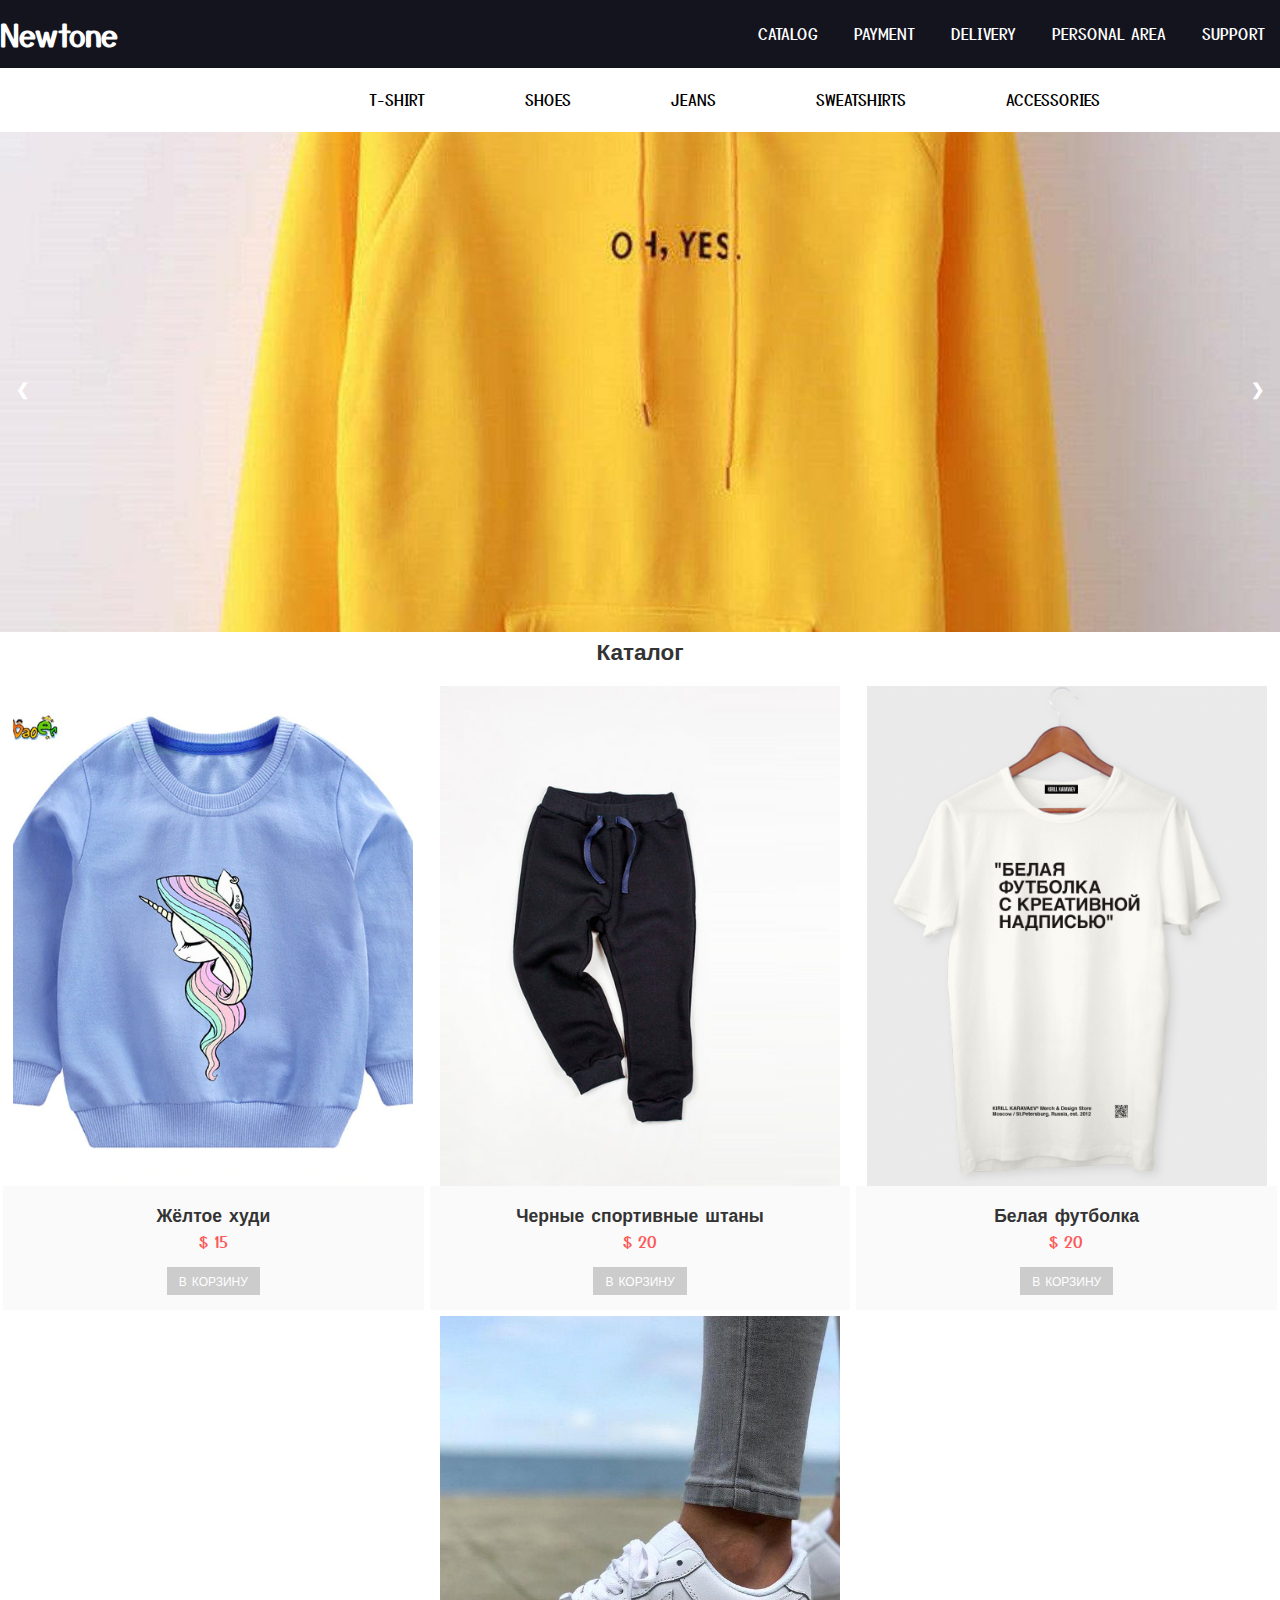
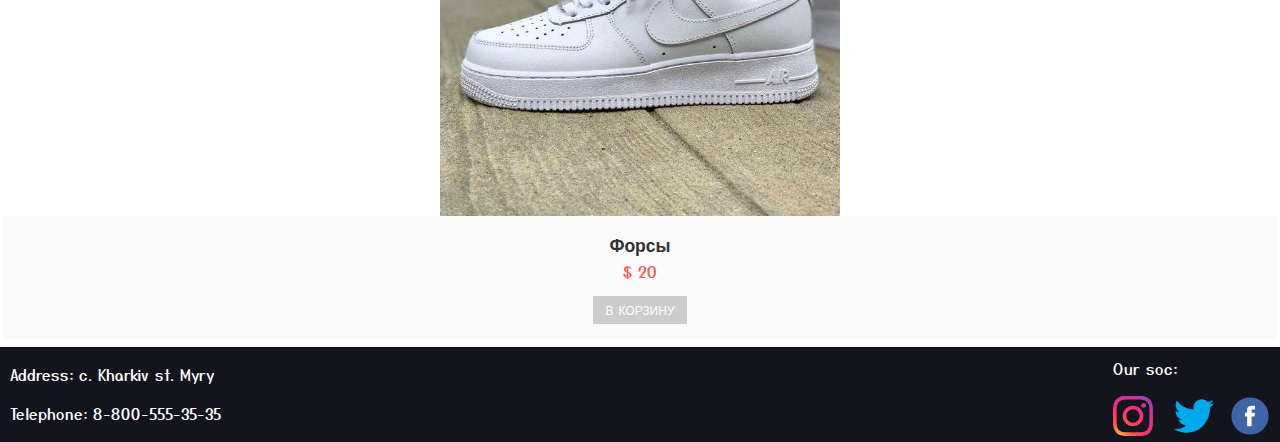
<file: index.html>
<!DOCTYPE html>
<html lang="en">
<head>
	<meta charset="UTF-8">
	<meta name="viewport" content="width=device-width, initial-scale=1.0">
	<link rel="stylesheet" type="text/css" href="styles/style.css">
	
<link href="https://fonts.googleapis.com/css2?family=Yusei+Magic&display=swap" rel="stylesheet">
	<title>Сайт с одеждой</title>
</head>
<body>	
	<header class="header">
		<div class="container">
			<div class='header_inner'>
				<a href='index.html' class="header_logo">Newtone</a>
				<nav class="navigation">
					<a class='nav_link' href="ссылки/Catalog.html">Catalog</a>
					<a class='nav_link' href="ссылки/payment.html">Payment</a>
					<a class='nav_link' href="ссылки/delivery.html">Delivery</a>
					<a class='nav_link' href="ссылки/personal area.html">Personal area</a>
					<a class='nav_link' href="ссылки/support.html">Support</a>
				</nav>
			</div>
		</div>
	</header>
	<div class="post_container">
		<div class="post_header">
			<a href="#" class="category_link">T-shirt</a>
			<a href="#" class="category_link">Shoes</a>
			<a href="#" class="category_link">Jeans</a>
			<a href="#" class="category_link">Sweatshirts</a>
			<a href="#" class="category_link">Accessories</a>
		</div>
	</div>
	<div class="main_container">
		<div class="slider">
			<!-- Первый слайд -->
  			<div class="item">
    			<img src="img/hudi.jpg">
  			</div>
			<!-- Второй слайд -->
  			<div class="item">
    			<img src="img/paperbag.jpg">
  			</div>
			<!-- Третий слайд -->
  			<div class="item">
    			<img src="img/T-shirt.jpg">
  			</div>
			<!-- Кнопки-стрелочки -->
  			<a class="previous" onclick="previousSlide()">&#10094;</a>
  			<a class="next" onclick="nextSlide()">&#10095;</a>	
		</div>
		<h2 align="center">Каталог</h2>
		<div class="product-item-container">
			<div class="product_item">
				<img src="img/кофта.jpg">
					<div class="product_list">
						<h3>Жёлтое худи</h3>
						<span class="price">$ 15</span>
						<a href="" class="button">В корзину</a>
					</div>				
			</div>
			<div class="product_item">
				<img src="img/спортивки.jpg">
					<div class="product_list">
						<h3>Черные спортивные штаны</h3>
						<span class="price">$ 20</span>
						<a href="" class="button">В корзину</a>
					</div>				
			</div>
			<div class="product_item">
				<img src="img/футболка.jpg">
					<div class="product_list">
						<h3>Белая футболка</h3>
						<span class="price">$ 20</span>
						<a href="" class="button">В корзину</a>
					</div>				
			</div>
			<div class="product_item">
				<img src="img/форсы.jpg">
					<div class="product_list">
						<h3>Форсы</h3>
						<span class="price">$ 20</span>
						<a href="" class="button">В корзину</a>
					</div>				
			</div>			
		</div>
	</div>
	<footer class="footer">
		<div class="footer_container">
			<div class="info_block">
				<p>Address: c. Kharkiv st. Myry</p>
				<p>Telephone: 8-800-555-35-35</p>
			</div>

			<div class="logo_social">
				<p class="logo_inner">Our soc:</p>
				<a class="logo_svg" href=""><img src="img/footer/instagram.svg" alt="instagram_img"></a>
				<a class="logo_svg" href=""><img class="logo_svg" src="img/footer/twitter.svg" alt="twitter_img"></a>
				<a class="logo_svg" href=""><img class="logo_svg" src="img/footer/facebook.svg" alt="fb_img"></a>
			</div>
		</div>
	</footer>
</body>
<script src="scripts/script.js"></script>
</html>
</file>
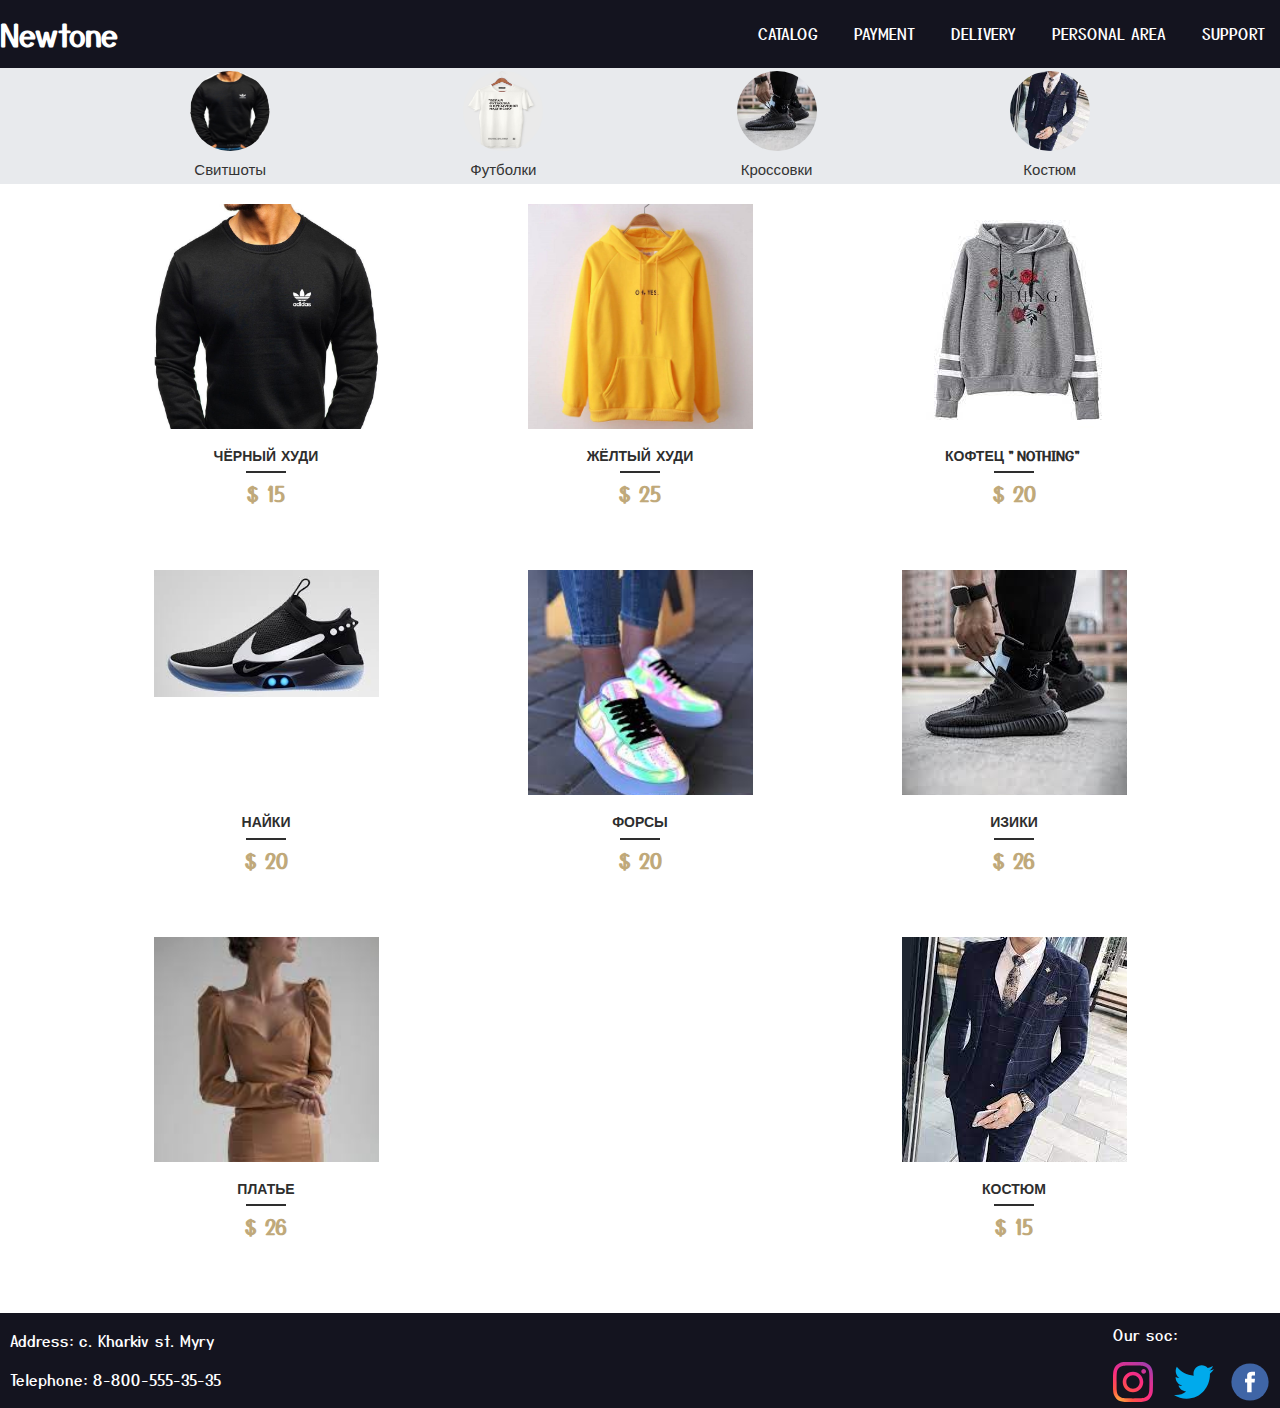
<file: ссылки/Catalog.html>
<!DOCTYPE html>
<html lang="en">
<head>
	<meta charset="UTF-8">
	<meta name="viewport" content="width=device-width, initial-scale=1.0">
	<link rel="stylesheet" type="text/css" href="../styles/catalog.css">
	<link href="https://fonts.googleapis.com/css2?family=Yusei+Magic&display=swap" rel="stylesheet">
	<title>Document</title>
</head>
<body>
	<header class="header">
		<div class="container">
			<div class='header_inner'>
				<a href='../index.html' class="header_logo">Newtone</a>
				<nav class="navigation">
					<a class='nav_link' href="Catalog.html">Catalog</a>
					<a class='nav_link' href="payment.html">Payment</a>
					<a class='nav_link' href="delivery.html">Delivery</a>
					<a class='nav_link' href="personal area.html">Personal area</a>
					<a class='nav_link' href="support.html">Support</a>
				</nav>
			</div>
		</div>
	</header>

	<div class="content">
		<div class="catalog">
			<figure class="svit">
				<div class="catalog_link_content">
					<a href="#" class="catalog_link"><img src="../img/свитs.jpg"></a>
					<figcaption class="title-link">Свитшоты</figcaption>
				</div>	
				<div class="catalog_link_content">
					<a href="#" class="catalog_link"><img src="../img/футболка.jpg"></a>
					<figcaption class="title-link">Футболки</figcaption>
				</div>
				<div class="catalog_link_content">
					<a href="#" class="catalog_link"><img src="../img/изики.jpg"></a>
					<figcaption class="title-link">Кроссовки</figcaption>
				</div>
				<div class="catalog_link_content">	
					<a href="#" class="catalog_link"><img src="../img/костюм.jpg"></a>
					<figcaption class="title-link">Костюм</figcaption>
				</div>	
			</figure>
		</div>	
			<div class="product-item-container">
				<div class="product-wrap">
  					<div class="product-item">
   		 				<img src="../img/свитs.jpg">
    					<div class="product-buttons">
      						<a href="" class="button">В корзину</a>
    					</div>
  					</div>	
  					<div class="product-title">
   		 				<a href="">чёрный худи</a>
    					<span class="product-price">$ 15</span>
 	 				</div>
				</div>
				<div class="product-wrap">
  					<div class="product-item">
   		 				<img src="../img/hudi.jpg">
    					<div class="product-buttons">
      						<a href="" class="button">В корзину</a>
    					</div>
  					</div>
  					<div class="product-title">
   		 				<a href="">Жёлтый худи</a>
    					<span class="product-price">$ 25</span>
 	 				</div>
 	 			</div>
 	 			<div class="product-wrap">
 	 				<div class="product-item">
 	 					<img src="../img/кофтец.jpg">
 	 					<div class="product-buttons">
 	 						<a href="" class="button">В корзину</a>
 	 					</div>
 	 				</div>
 	 				<div class="product-title">
   		 				<a href="">Кофтец "Nothing"</a>
    					<span class="product-price">$ 20</span>
					</div>		
 	 			</div>
 	 			<div class="product-wrap">
 	 				<div class="product-item">
 	 					<img src="../img/нике.jpg">
 	 					<div class="product-buttons">
 	 						<a href="" class="button">В корзину</a>
 	 					</div>
 	 				</div>
 	 				<div class="product-title">
   		 				<a href="">Найки</a>
    					<span class="product-price">$ 20</span>
					</div>	
 	 			</div>
				<div class="product-wrap">
 	 				<div class="product-item">
 	 					<img src="../img/кроссовки.jpg">
 	 					<div class="product-buttons">
 	 						<a href="" class="button">В корзину</a>
 	 					</div>
 	 				</div>
 	 				<div class="product-title">
   		 				<a href="">Форсы</a>
    					<span class="product-price">$ 20</span>
					</div>	
 	 			</div>
 	 			<div class="product-wrap">
 	 				<div class="product-item">
 	 					<img src="../img/изики.jpg">
 	 					<div class="product-buttons">
 	 						<a href="" class="button">В корзину</a>
 	 					</div>
 	 				</div>
 	 				<div class="product-title">
   		 				<a href="">Изики</a>
    					<span class="product-price">$ 26</span>
    				</div>
    			</div>
    			<div class="product-wrap">
 	 				<div class="product-item">
 	 					<img src="../img/платье.jpg">
 	 					<div class="product-buttons">
 	 						<a href="" class="button">В корзину</a>
 	 					</div>
 	 				</div>
 	 				<div class="product-title">
   		 				<a href="">Платье</a>
    					<span class="product-price">$ 26</span>
    				</div>
    			</div>
    			<div class="product-wrap">
  					<div class="product-item">
   		 				<img src="../img/костюм.jpg">
    					<div class="product-buttons">
      						<a href="" class="button">В корзину</a>
    					</div>
  					</div>	
  					<div class="product-title">
   		 				<a href="">Костюм</a>
    					<span class="product-price">$ 15</span>
 	 				</div>
				</div>
 	 		</div>
		</div>
	</div>

	<footer class="footer">
		<div class="footer_container">
			<div class="info_block">
				<p>Address: c. Kharkiv st. Myry</p>
				<p>Telephone: 8-800-555-35-35</p>
			</div>

			<div class="logo_social">
				<p class="logo_inner">Our soc:</p>
				<a class="logo_svg" href=""><img src="../img/footer/instagram.svg" alt="instagram_img"></a>
				<a class="logo_svg" href=""><img class="logo_svg" src="../img/footer/twitter.svg" alt="twitter_img"></a>
				<a class="logo_svg" href=""><img class="logo_svg" src="../img/footer/facebook.svg" alt="fb_img"></a>
			</div>
		</div>
	</footer>
</body>
</html>
</file>
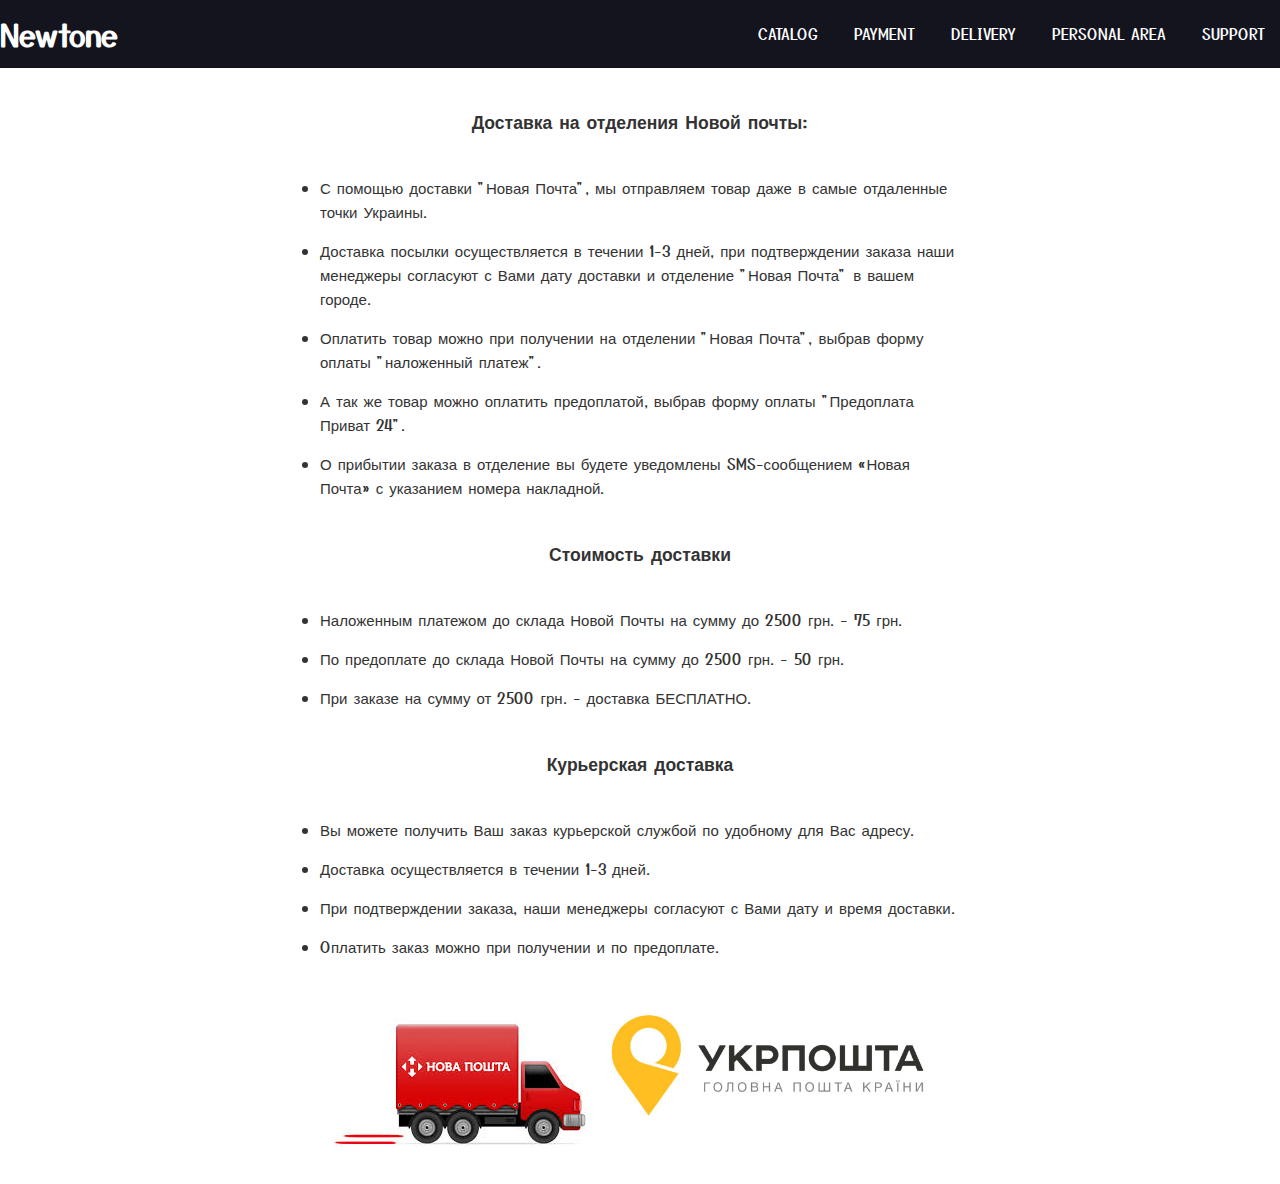
<file: ссылки/Delivery.html>
<!DOCTYPE html>
<html lang="en">
<head>
	<meta charset="UTF-8">
	<meta name="viewport" content="width=device-width, initial-scale=1.0">
	<link rel="stylesheet" type="text/css" href="../styles/delivery.css">
	<link rel="stylesheet" type="text/css" href="../styles/header.css">
	<link href="https://fonts.googleapis.com/css2?family=Yusei+Magic&display=swap" rel="stylesheet">
	<title>Document</title>
</head>
<body>
	<header class="header">
		<div class="container">
			<div class='header_inner'>
				<a href='../index.html' class="header_logo">Newtone</a>
				<nav class="navigation">
					<a class='nav_link' href="Catalog.html">Catalog</a>
					<a class='nav_link' href="payment.html">Payment</a>
					<a class='nav_link' href="delivery.html">Delivery</a>
					<a class='nav_link' href="personal area.html">Personal area</a>
					<a class='nav_link' href="support.html">Support</a>
				</nav>
			</div>
		</div>
	</header>
	<div class="main-content">
		<h3 class="delivery-description"><b>Доставка на отделения Новой почты:</b></h3>
			<p>
				<li>С помощью доставки "Новая Почта", мы отправляем товар даже в самые отдаленные точки Украины.</li>
			</p>
			<p>
				<li>Доставка посылки осуществляется в течении 1-3 дней, при подтверждении заказа наши менеджеры согласуют с Вами дату доставки и отделение "Новая Почта" в вашем городе.</li>
			</p>
			<p>
				<li>Оплатить товар можно при получении на отделении "Новая Почта", выбрав форму оплаты "наложенный платеж".</li>
			</p>
			<p>
				<li>А так же товар можно оплатить предоплатой, выбрав форму оплаты "Предоплата Приват 24".</li>
			</p>
			<p>
				<li>О прибытии заказа в отделение вы будете уведомлены SMS-сообщением «Новая Почта» с указанием номера накладной.</li>
			</p>
		<h3 class="cost"><b>Стоимость доставки</b></h3>
			<p>
				<li>Наложенным платежом до склада Новой Почты на сумму до 2500 грн. - 75 грн.</li>
			</p>
			<p>
				<li>По предоплате до склада Новой Почты на сумму до 2500 грн. - 50 грн.</li>
			</p>
			<p>
				<li>При заказе на сумму от 2500 грн. - доставка БЕСПЛАТНО.</li>
			</p>
		<h3 class="cur"><b>Курьерская доставка</b></h3>
			<p>
				<li>Вы можете получить Ваш заказ курьерской службой по удобному для Вас адресу.</li>
			</p>	
			<p>
				<li>Доставка осуществляется в течении 1-3 дней.</li>
			</p>
			<p>
				<li>При подтверждении заказа, наши менеджеры согласуют с Вами дату и время доставки. </li>
			</p>
			<p>
				<li>Oплатить заказ можно при получении и по предоплате.</li>
			</p>
			<div class="logos">
				<img src="../img/delivery/доставка.jpg">	
				<img src="../img/delivery/ukrpost.png">	
			</div>		
	</div>
</body>
</html>
</file>
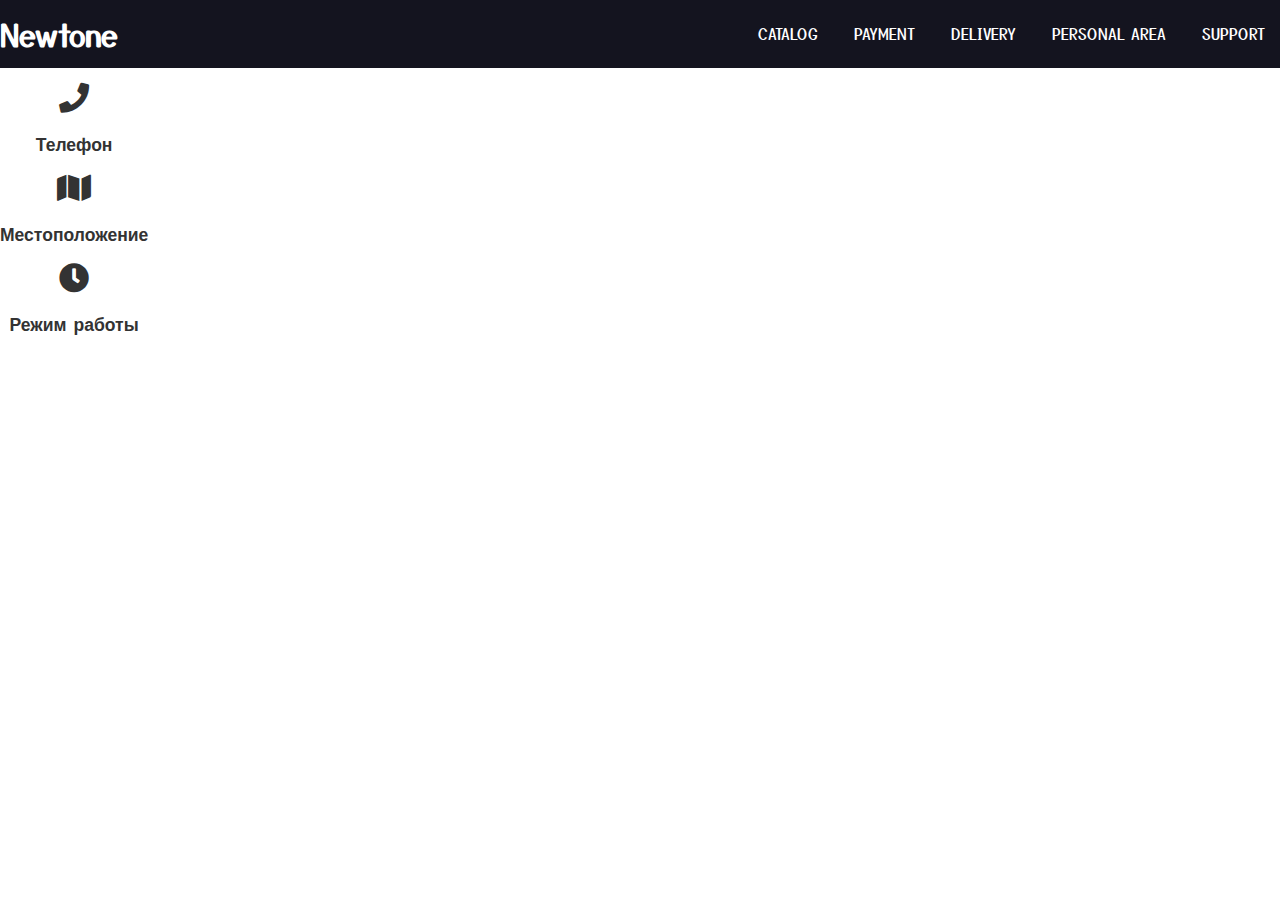
<file: ссылки/Support.html>
<!DOCTYPE html>
<html lang="en">
<head>
	<meta charset="UTF-8">
	<meta name="viewport" content="width=device-width, initial-scale=1.0">
	<link rel="stylesheet" type="text/css" href="../styles/header.css">
	<link rel="stylesheet" type="text/css" href="../styles/support.css">
	<link href="https://fonts.googleapis.com/css2?family=Yusei+Magic&display=swap" rel="stylesheet">
	<title>Document</title>
</head>
<body>
	<header class="header">
		<div class="container">
			<div class='header_inner'>
				<a href='../index.html' class="header_logo">Newtone</a>
				<nav class="navigation">
					<a class='nav_link' href="Catalog.html">Catalog</a>
					<a class='nav_link' href="payment.html">Payment</a>
					<a class='nav_link' href="delivery.html">Delivery</a>
					<a class='nav_link' href="personal area.html">Personal area</a>
					<a class='nav_link' href="support.html">Support</a>
				</nav>
			</div>
		</div>
	</header>
	<link href="https://use.fontawesome.com/releases/v5.0.8/css/all.css" rel="stylesheet">
	<div class="container">
		<div class="menu">
			<p><i class="fa fa-phone fa-2x"></i><h3>Телефон</h3></p>
			<p><i class="fa fa-map fa-2x"></i><h3>Местоположение</h3></p>		
			<p><i class="fa fa-clock fa-2x"></i><h3>Режим работы</h3></p>
		</div>
	</div>		
</body>
</html>
</file>
<file: styles/style.css>
body{
	margin: 0;

	font-size: 15px;
	line-height: 1.6;
	color: #333;
}
a{
	text-decoration: none;
}

*{
	box-sizing: border-box;
	font-family: 'Yusei Magic', sans-serif;
}

h1, h2, h3, h4, h5, h6{
	margin: 0;
}

.container{
	width: 100%;
	max-width: 1500px;
	margin: 0 auto;
	vertical-align: top;
}

.intro{
	width: 100px;
	height: 100vh;
	display: flex;
	
	background-size: cover;
}

.header_inner{
	display: flex;
	justify-content: space-between;
	align-items: center;
}

.header {
	width: 100%;
	display: block;
	position: relative;
	top:  0;
	left: 0;
	padding-top: 10px;
	padding-bottom: 10px;
	right: 0;
	z-index:1000;
	background-color: #14141f;
}

.header_logo{
	font-size: 30px;
	font-weight: 700;
	color: #fff;
}


.navigation{
	font-size: 15px;
	text-transform: uppercase;
	align-content: center;
	vertical-align: text-top;
}


.nav_link{
	display:  inline-block;
	vertical-align: top;
	margin: 0 15px;
	color: white;
	text-decoration: none;
	transition: color .2s linear;

}
.nav_link:hover{
		color:red;

}

/* Слайдер: */
.slider{
    max-width: 100%;
    /* Положение элемента устанавливается относительно его исходной позиции: */
    position: relative;
    /* Центрируем по горизонтали: */
    margin: auto;
    height: 500px;
}

/* Картинка масштабируется по отношению к родительскому элементу: */
.slider .item img {
    /* Элемент меняет размер так, чтобы заполнить блок и сохранить пропорции: */
    object-fit: cover;
    width: 100%;
    height: 500px;
}

/* Кнопки назад и вперёд: */
.slider .previous, .slider .next {
    /* Добавляет курсору иконку, когда тот оказывается над кнопкой: */
    cursor: pointer;
    /* Положение элемента задаётся относительно границ браузера: */
    position: absolute;
    top: 50%;
    width: auto;
    margin-top: -22px;
    padding: 16px;
    /* Оформление самих кнопок: */
    color: white;
    font-weight: bold;
    font-size: 16px;
    /* Плавное появление фона при наведении курсора: */
    transition: 0.6s ease;
    /* Скругление границ: */
    border-radius: 0 3px 3px 0;
}
.slider .next {
    right: 0;
    border-radius: 3px 0 0 3px;
}

/* При наведении курсора на кнопки добавляем фон кнопок: */
.slider .previous:hover,
.slider .next:hover {
    background-color: rgba(0, 0, 0, 0.2);
}

/* Анимация слайдов: */
.slider .item {
    animation-name: fade;
    animation-duration: 1.5s;
}
@keyframes fade {
    /* Устанавливаем и изменяем степень прозрачности: */
    from {
        opacity: 0.4
    }
    to {
        opacity: 1
    }
}
 
.post_header{
   display: flex;
   justify-content: flex-end;
   text-transform: uppercase;

}

.post_container{
	align-items: center;
	max-width: 1200px;
}

.category_link{
	margin-right: 100px;
	margin-top: 20px; 
	margin-bottom: 20px;
	color: black;
	transition: color .2s linear;
}

.category_link:hover{
	color: purple;
}

*{
	box-sizing: border-box;
}

.product_item{
	width: 400px;
	text-align: center;
	margin: 10 auto;
	border-bottom: 2px solid #f5f5f5;
	background: white;
	font-family: "Open Sans";
	transition: .3s ease-in;
	flex-grow: 1;
	flex-basis: 16%;
	border: 3px solid transparent;
	/*padding: 2%;*/
}

.product_item:hover{
	border-bottom: 3px solid #fc5a5a;
}

.product_item img{
	display: block;
	width: 400px;
	height: 500px;
    object-fit: cover;
    margin: 0 auto;
}

.product_list{
	background: #fafafa;
	padding: 15px 0px;
}

.product-list h3 {
   font-size: 18px;
   font-weight: 400;
   color: #444444;
   margin: 0 0 10px 0;
}
.price {
   font-size: 16px;
   color: #fc5a5a;
   display: block;
   margin-bottom: 12px;
}
.button {
   text-decoration: none;
   display: inline-block;
   padding: 0 12px;
   background: #cccccc;
   color: white;
   text-transform: uppercase;
   font-size: 12px;
   line-height: 28px;
   transition: .3s ease-in;
}
.product-item:hover .button {
   background: #fc5a5a;
}



.product_shtanu{
	width: 400px;
	text-align: center;
	margin: 0 auto;
	border-bottom: 2px solid #f5f5f5;
	background: white;
	font-family: "Open Sans";
	transition: .3s ease-in;
}

.product_shtanu:hover{
	border-bottom: 3px solid #fc5a5a;
}

.product_shtanu img{
	display: block;
	width: 400px;
	/*height: 123px;*/
}

.product_list{
	background: #fafafa;
	padding: 15px 0px;
}

.product-list h3 {
   font-size: 18px;
   font-weight: 400;
   color: #444444;
   margin: 0 0 10px 0;
}
.price {
   font-size: 16px;
   color: #fc5a5a;
   display: block;
   margin-bottom: 12px;
}
.button {
   text-decoration: none;
   display: inline-block;
   padding: 0 12px;
   background: #cccccc;
   color: white;
   text-transform: uppercase;
   font-size: 12px;
   line-height: 28px;
   transition: .3s ease-in;
}
.product-item:hover .button {
   background: #fc5a5a;
}

.product-item-container{
	display: flex;
	margin-top: 15px;
	flex-wrap: wrap;
}


/*footer*/
.footer{
   width: 100%;
   background-color: #14141f;
   position: inherit;
   bottom: 0;
   left: 0;
   margin-top:5px ;

}

.info_block{
	color: white;
	max-width: 50%;
	padding-left: 10px;
}

.logo_social{
	max-width: 50%;
	padding-right: 10px;
	color: #fff;
}
.logo_svg{
	margin: 0 5px;
	width: 40px;
	display: inline-block;
	vertical-align: top;
}
.footer_container{
	display: flex;
	justify-content: space-between;
	align-items: center;

}
.logo_inner{
	margin-top: 10px;
	margin-left: 5px;
}
</file>
<file: styles/catalog.css>
body{
	margin: 0;
	font-size: 15px;
	line-height: 1.6;
	color: #333;
}
a{
	text-decoration: none;
}

*{
	box-sizing: border-box;
	font-family: 'Yusei Magic', sans-serif;
}

h1, h2, h3, h4, h5, h6{
	margin: 0;
}

.catalog_link>img{
	height: 80px;
	width: 80px;
	border-radius: 50px;
}

.catalog_link_content{
   text-align: center;
   border: 3px solid transparent;
}

.catalog_link_content:hover{
   border-bottom: 3px solid #f00;
}

.svit{
   margin: 0;
   background-color: #e8eaed;
   display: flex;
   flex-wrap: nowrap;
   justify-content: space-evenly;
   align-items: baseline;

}

.content {
	margin-top: 0;
}

.container{
	width: 100%;
	max-width: 1500px;
	margin: 0 auto;
	vertical-align: top;
}

.intro{
	width: 100px;
	height: 100vh;
	display: flex;
	
	background-size: cover;
}

.header_inner{
	display: flex;
	justify-content: space-between;
	align-items: center;
}

.header {
	width: 100%;
	display: block;
	position: relative;
	top:  0;
	left: 0;
	padding-top: 10px;
	padding-bottom: 10px;
	right: 0;
	z-index:1000;
	background-color: #14141f;
}

.header_logo{
	font-size: 30px;
	font-weight: 700;
	color: #fff;
}


.navigation{
	font-size: 15px;
	text-transform: uppercase;
	align-content: center;
	vertical-align: text-top;
}


.nav_link{
	display:  inline-block;
	vertical-align: top;
	margin: 0 15px;
	color: white;
	text-decoration: none;
	transition: color .2s linear;

}
.nav_link:hover{
		color:red;

}
* {
   box-sizing: border-box;
}
.product-item-container{
	/*align-items: center;*/
   display: flex;
   flex-wrap: wrap;
   justify-content: space-between;
   flex-direction: row;
   margin-left: auto;
   margin-right: auto;
   width: 85%;
}
.product-wrap {
   width: 300px;
   margin: 20px;
   background: white;
   padding: 0 0 20px;
   display: block;
   float: left;
   text-align: center;
   font-size: 14px;
   font-family: Lora;
   text-transform: uppercase;
}
.product-item {
   position: relative;
   overflow: hidden;
   width: 225px;
   height: 225px;
   margin: 0 auto;
}
.product-wrap img {
   display: block;
   width: 100%;
}
.product-buttons {
   position: absolute;
   left: 0;
   top: 0;
   width: 100%;
   height: 100%;
   background: rgba(0, 0, 0, .8);
   opacity: 0;
   transition: .3s ease-in-out;
}
.button {
   text-decoration: none;
   color: #c0a97a;
   font-size: 12px;
   width: 140px;
   height: 40px;
   line-height: 40px;
   position: absolute;
   top: 50%;
   left: 50%;
   border: 2px solid #c0a97a;
   transform: translate(-50%, -50%) scale(0);
   transition: .3s ease-in-out;
}
.button:before {
   content: "\f07a";
   font-family: FontAwesome;
   margin-right: 10px;
}

.product-item:hover .product-buttons {
   opacity: 1;
}
.product-item:hover .button {
   transform: translate(-50%, -50%) scale(1);
   text-align: center;
}
.button:hover {
   background: black;
}
.product-title {
   color: #5e5e5e;
}
.product-title a {
   text-decoration: none;
   color: #2e2e2e;
   font-weight: 600;
   margin: 15px 0 5px;
   padding-bottom: 7px;
   display: block;
   position: relative;
   transition: .3s ease-in-out;
}
.product-title a:after {
   content: "";
   position: absolute;
   width: 40px;
   height: 2px;
   background: #2e2e2e;
   left: 50%;
   margin-left: -20px;
   bottom: 0;
   transition: .3s ease-in-out;
}
.product-title a:hover {
   color: #c0a97a;
}
.product-title:hover a:after {
   background: #c0a97a;
}
.product-price {
   font-size: 20px;
   color: #c0a97a;
   font-weight: 700;
}
/*footer*/

.footer{
   width: 100%;
   margin-top: 30px;
   background-color: #14141f;
   position: inherit;
   bottom: 0;
   left: 0;

}

.info_block{
   color: white;
   max-width: 50%;
   padding-left: 10px;
}

.logo_social{
   max-width: 50%;
   padding-right: 10px;
   color: #fff;
}
.logo_svg{
   margin: 0 5px;
   width: 40px;
   display: inline-block;
   vertical-align: top;
}
.footer_container{
   display: flex;
   justify-content: space-between;
   align-items: center;

}
.logo_inner{
   margin-top: 10px;
   margin-left: 5px;
}
</file>
<file: styles/delivery.css>
.main-content{
	margin-left: auto;
    margin-right: auto;
    margin-top: 40px;
    width: 50%;
	/*margin: 60px;
	text-align: left;*/
}
.main-content h3{
	text-align: center;
}
.cost, .cur, .delivery-description{
	margin: 40px;
}
.main-content img{
	margin: 0 auto;
}
.logos{
	display: flex;
    justify-content: center;
    flex-wrap: wrap;
    align-items: flex-start;
}
.logos img{
	max-width: 350px;
	max-height: 250px;
	object-fit: fill;
	margin: 5px;
}
</file>
<file: styles/header.css>
body{
	margin: 0;

	font-size: 15px;
	line-height: 1.6;
	color: #333;
}
a{
	text-decoration: none;
}

*{
	box-sizing: border-box;
	font-family: 'Yusei Magic', sans-serif;
	box-sizing: border-box;
}

h1, h2, h3, h4, h5, h6{
	margin: 0;
}
.container{
	width: 100%;
	max-width: 1500px;
	margin: 0 auto;
	vertical-align: top;
}
.header_inner{
	display: flex;
	justify-content: space-between;
	align-items: center;
}
.navigation{
	font-size: 15px;
	text-transform: uppercase;
	align-content: center;
	vertical-align: text-top;
}
.header {
	width: 100%;
	display: block;
	position: relative;
	top:  0;
	left: 0;
	padding-top: 10px;
	padding-bottom: 10px;
	right: 0;
	z-index:1000;
	background-color: #14141f;
}
.header_logo{
	font-size: 30px;
	font-weight: 700;
	color: #fff;
}
.nav_link{
	display:  inline-block;
	vertical-align: top;
	margin: 0 15px;
	color: white;
	text-decoration: none;
	transition: color .2s linear;

}
.nav_link:hover{
		color:red;

}
</file>
<file: styles/support.css>
.menu{
	margin: 0;
	text-align: center;
	display: inline-block;
}
</file>
